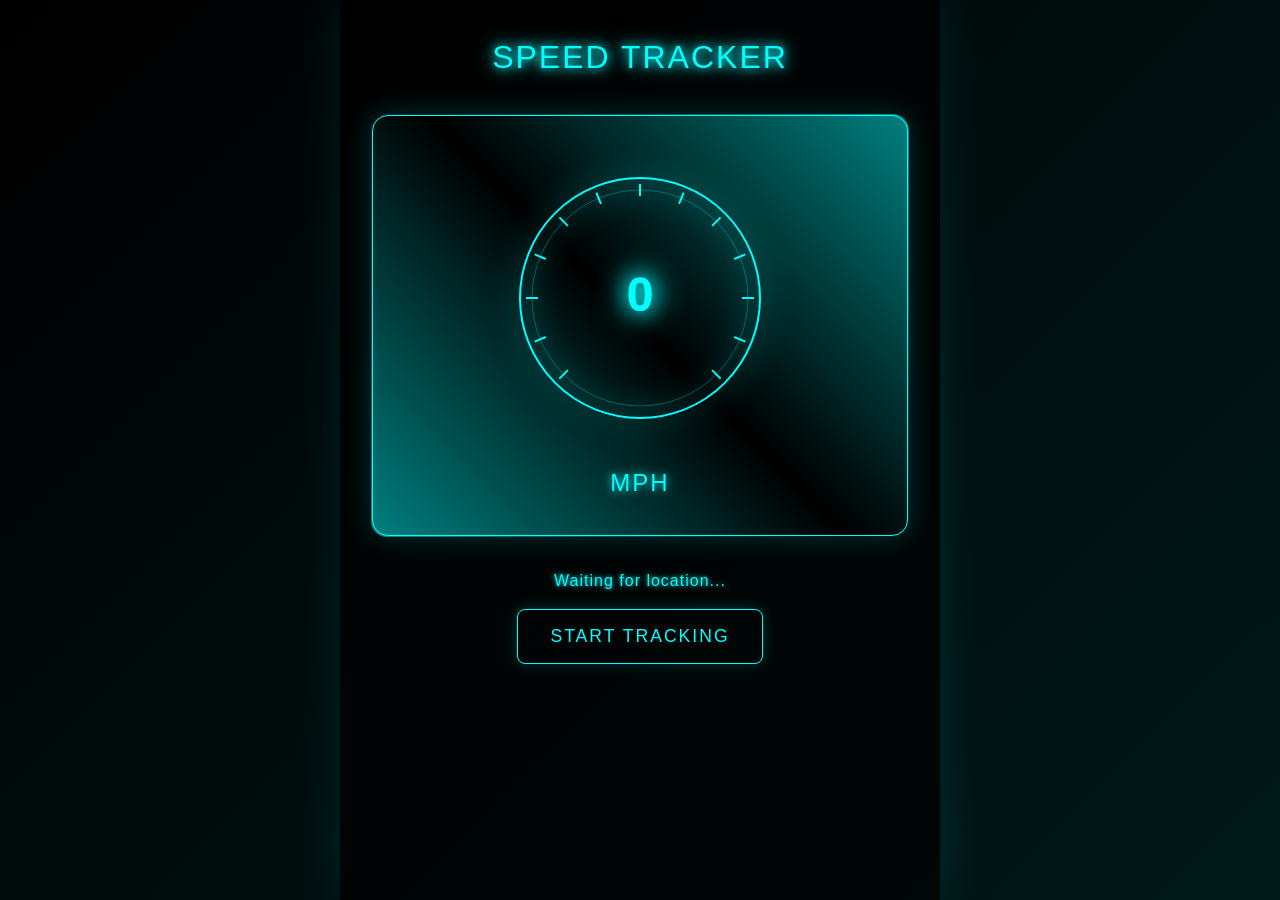
<file: mph/index.html>
<!DOCTYPE html>
<html lang="en">
<head>
    <meta charset="UTF-8">
    <meta name="viewport" content="width=device-width, initial-scale=1.0">
    <title>Speed Tracker PWA</title>
    <meta name="description" content="Track your speed using browser geolocation">
    <link rel="stylesheet" href="styles.css">
    <link rel="manifest" href="manifest.json">
    <meta name="theme-color" content="#2196f3">
    <link rel="icon" href="data:image/svg+xml,<svg xmlns='http://www.w3.org/2000/svg' viewBox='0 0 100 100'><text y='.9em' font-size='90'>🚗</text></svg>">
</head>
<body>
    <div class="container">
        <h1>Speed Tracker</h1>
        <div class="speed-container">
            <canvas id="speedGauge" width="300" height="300"></canvas>
            <div class="speed-unit">MPH</div>
        </div>
        <div class="status">Waiting for location...</div>
        <button id="startTracking" class="button">Start Tracking</button>
    </div>
    <script src="app.js"></script>
    <script>
        if ('serviceWorker' in navigator) {
            navigator.serviceWorker.register('/service-worker.js')
                .then(registration => console.log('ServiceWorker registered'))
                .catch(err => console.log('ServiceWorker registration failed:', err));
        }
    </script>
</body>
</html>
</file>
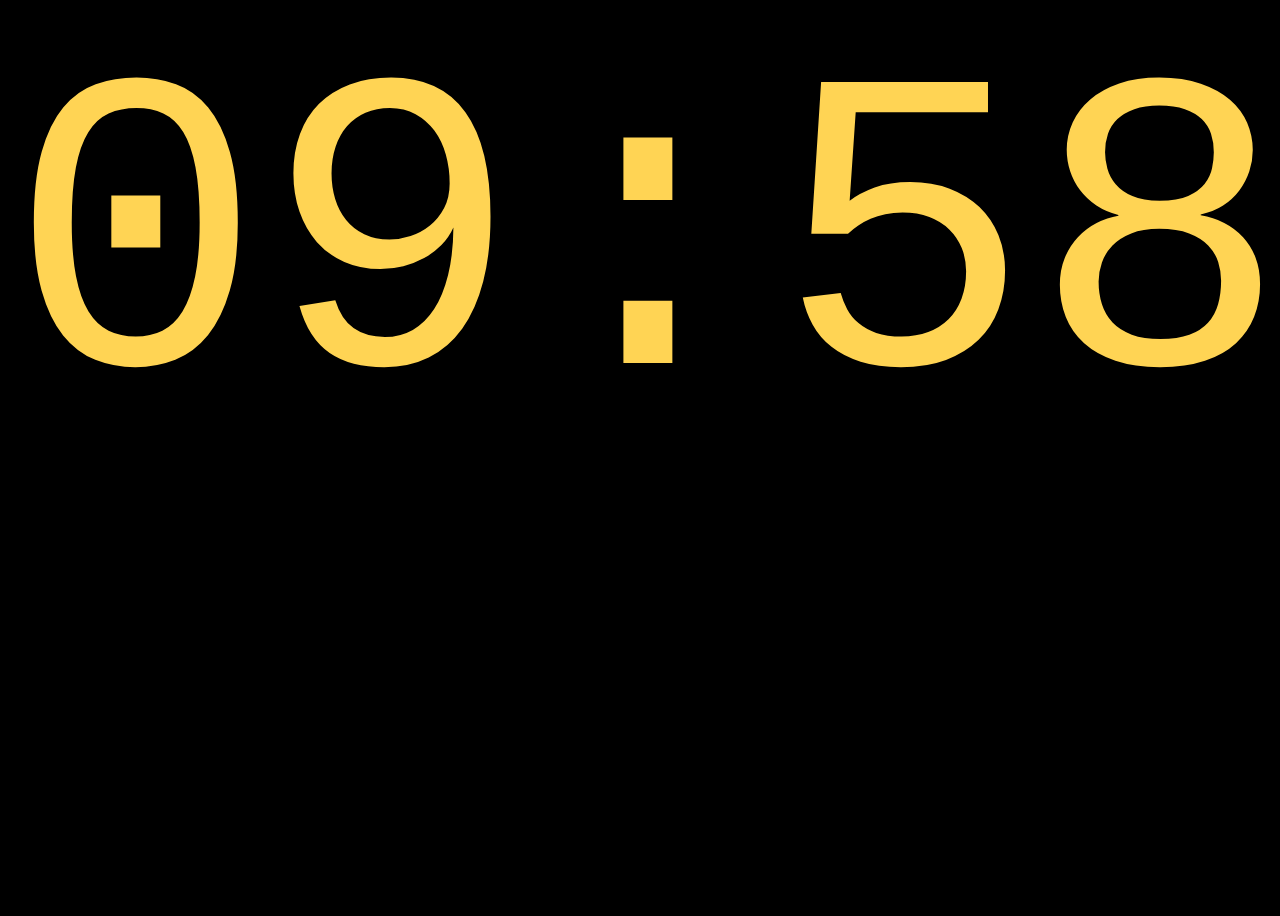
<file: time/index.html>
<!doctype html>
<html lang="en">
<head>
    <meta charset="UTF-8">
    <meta name="viewport"
          content="width=device-width, user-scalable=no, initial-scale=1.0, maximum-scale=1.0, minimum-scale=1.0">
    <meta http-equiv="X-UA-Compatible" content="ie=edge">
    <link rel="manifest" href="manifest.json" />
    <link rel="icon" href="favicon.ico" />
    <title>Welcome</title>
    <style>
        body {
            background-color: black;
            color: #FFD454;
            font-family: monospace;
            overflow: hidden;
        }
        #date {
            /*position: absolute;
            top: 50%;
            left: 50%;
            */
            text-align: center;
        }
    </style>
</head>
<body>
<div id="date"></div>
<script>
    var dateArea = document.getElementById("date");
    
    dateArea.innerText = formatDate();
    function adjust() {
        dateArea.style.width = window.innerWidth + "px";
        dateArea.style.height = window.innerHeight + "px";
        dateArea.style.fontSize = (window.innerWidth / 3) + "px";
    }
    adjust();

    // Debounce function to prevent multiple rapid calls
    function debounce(func, wait) {
        let timeout;
        return function executedFunction(...args) {
            const later = () => {
                clearTimeout(timeout);
                func(...args);
            };
            clearTimeout(timeout);
            timeout = setTimeout(later, wait);
        };
    }

    // Create a debounced version of adjust
    const debouncedAdjust = debounce(adjust, 100);

    // Handle both resize and orientation changes
    window.addEventListener("resize", debouncedAdjust);
    window.addEventListener("orientationchange", () => {
        // Force immediate adjustment on orientation change
        adjust();
        // Then debounce any subsequent adjustments
        debouncedAdjust();
    });

    //Update Time
    setInterval(function() {
        dateArea.innerText = formatDate();
    }, 1000);

    function formatDate() {
        var now = new Date();
        return hours(now) + ":" + minutes(now);
    }

    function minutes(now) {
        var m = now.getMinutes();

        if (m < 10) {
            m = "0" + m;
        }

        return m;
    }

    function hours(now) {
        var twentyFour = now.getHours()

        var twelve = ((twentyFour + 11) % 12 + 1);
        if (twelve < 10) {
            twelve = "0" + twelve;
        }

        return twelve;
    }

    // Register service worker
    if ('serviceWorker' in navigator) {
        window.addEventListener('load', () => {
            navigator.serviceWorker.register('/time/sw.js')
                .then(registration => {
                    console.log('ServiceWorker registration successful');
                })
                .catch(err => {
                    console.log('ServiceWorker registration failed: ', err);
                });
        });
    }
</script>
</body>
</html>
</file>
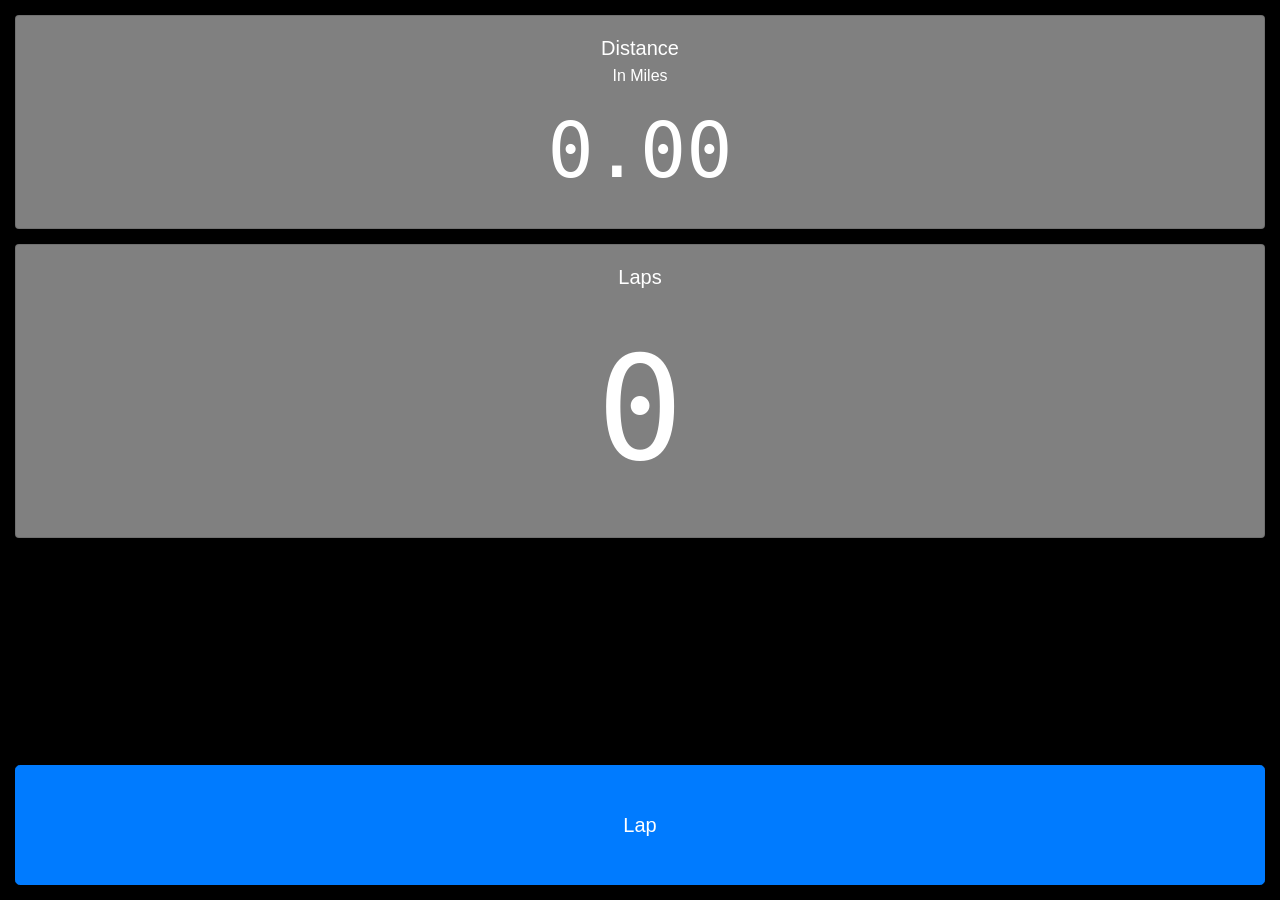
<file: time/fit/index.html>
<!doctype html>
<html lang="en">
  <head>
    <meta charset="utf-8">
    <meta name="viewport" content="width=device-width, initial-scale=1, shrink-to-fit=no">
    <link rel="manifest" href="manifest.json">
    <link rel="stylesheet" href="lib/bootstrap.min.css">
    <title>Lap Counter</title>

    <style>
      .btn-block { height: 120px; }
      body { 
        background-color: black;
        color: white;
      }
      .monofont { font-family: monospace; }
      .card { background-color: gray; }
      .text-muted { color: white !important; }
      #distance { font-size: 4.8em; }
      #laps { font-size: 9em; }
    </style>
  </head>
  <body>
    
    <div class="container-fluid" style="padding-top: 15px;">
      <div class="card text-center">
        <div class="card-body">
          <h5 class="card-title">Distance</h5>
          <h6 class="card-subtitle mb-2 text-muted">In Miles</h6>
          <p class="card-text monofont" id="distance">0.00</p>
        </div>
      </div>
    </div>

    <div class="container-fluid" style="padding-top: 15px;">
      <div class="card text-center">
        <div class="card-body">
          <h5 class="card-title">Laps</h5>
          <p class="card-text monofont" id="laps">0</p>
        </div>
      </div>
    </div>

    <div class="fixed-bottom" style="padding-bottom: 15px;">
      <div class="container-fluid">
        <button type="button" class="btn btn-primary btn-lg btn-block" id="lapButton">Lap</button>
      </div>    
    </div>

    <script src="lib/jquery-3.5.1.slim.min.js"></script>
    <script src="lib/bootstrap.bundle.min.js"></script>
    <script>
        let laps = 0;
        let lapEl = document.getElementById("laps");
        let distance = 0.00;
        let distanceEl = document.getElementById("distance");

        document.getElementById("lapButton").onclick = (evt) => {
            laps++;
            distance = (laps * 98.5 / 5280.0).toFixed(2);

            lapEl.innerText = laps;
            distanceEl.innerText = distance;
        }
    </script>
  </body>
</html>
</file>
<file: mph/styles.css>
* {
    margin: 0;
    padding: 0;
    box-sizing: border-box;
}

body {
    font-family: -apple-system, BlinkMacSystemFont, 'Segoe UI', Roboto, Oxygen, Ubuntu, Cantarell, sans-serif;
    background-color: #000;
    color: #0ff;
    line-height: 1.6;
    min-height: 100vh;
    background: linear-gradient(135deg, #000000 0%, #001a1a 100%);
}

.container {
    max-width: 600px;
    margin: 0 auto;
    padding: 2rem;
    text-align: center;
    background: rgba(0, 0, 0, 0.7);
    min-height: 100vh;
    box-shadow: 0 0 50px rgba(0, 255, 255, 0.1);
}

h1 {
    margin-bottom: 2rem;
    color: #0ff;
    text-shadow: 0 0 10px #0ff, 0 0 20px #0ff;
    font-weight: 300;
    letter-spacing: 2px;
    text-transform: uppercase;
}

.speed-container {
    background: rgba(0, 0, 0, 0.8);
    border: 1px solid #0ff;
    border-radius: 1rem;
    padding: 2rem;
    margin: 2rem 0;
    box-shadow: 0 0 30px rgba(0, 255, 255, 0.2);
    position: relative;
    backdrop-filter: blur(5px);
}

.speed-container::before {
    content: '';
    position: absolute;
    top: -2px;
    left: -2px;
    right: -2px;
    bottom: -2px;
    background: linear-gradient(45deg, #0ff, transparent, #0ff);
    border-radius: 1rem;
    z-index: -1;
    animation: borderGlow 2s linear infinite;
    opacity: 0.5;
}

@keyframes borderGlow {
    0% {
        opacity: 0.3;
    }
    50% {
        opacity: 0.7;
    }
    100% {
        opacity: 0.3;
    }
}

canvas {
    display: block;
    margin: 0 auto;
    filter: drop-shadow(0 0 15px #0ff);
}

.speed-value {
    font-size: 4rem;
    font-weight: bold;
    color: #2196f3;
}

.speed-unit {
    font-size: 1.5rem;
    color: #0ff;
    margin-top: 1rem;
    text-shadow: 0 0 10px #0ff;
    letter-spacing: 2px;
    text-transform: uppercase;
    font-weight: 300;
}

.status {
    margin: 1rem 0;
    color: #0ff;
    text-shadow: 0 0 5px #0ff;
    font-weight: 300;
    letter-spacing: 1px;
}

.button {
    background-color: transparent;
    color: #0ff;
    border: 1px solid #0ff;
    padding: 1rem 2rem;
    font-size: 1.1rem;
    border-radius: 0.5rem;
    cursor: pointer;
    transition: all 0.3s;
    text-transform: uppercase;
    letter-spacing: 2px;
    box-shadow: 0 0 15px rgba(0, 255, 255, 0.2);
    position: relative;
    overflow: hidden;
}

.button::before {
    content: '';
    position: absolute;
    top: 0;
    left: -100%;
    width: 100%;
    height: 100%;
    background: linear-gradient(
        90deg,
        transparent,
        rgba(0, 255, 255, 0.2),
        transparent
    );
    transition: 0.5s;
}

.button:hover::before {
    left: 100%;
}

.button:hover {
    background-color: rgba(0, 255, 255, 0.1);
    box-shadow: 0 0 30px rgba(0, 255, 255, 0.4);
    text-shadow: 0 0 5px #0ff;
}

.button:disabled {
    border-color: #333;
    color: #333;
    cursor: not-allowed;
    box-shadow: none;
    text-shadow: none;
}

@media (max-width: 480px) {
    .container {
        padding: 1rem;
    }
    
    canvas {
        width: 250px;
        height: 250px;
    }
    
    h1 {
        font-size: 1.5rem;
    }
    
    .button {
        padding: 0.8rem 1.5rem;
        font-size: 1rem;
    }
}
</file>
